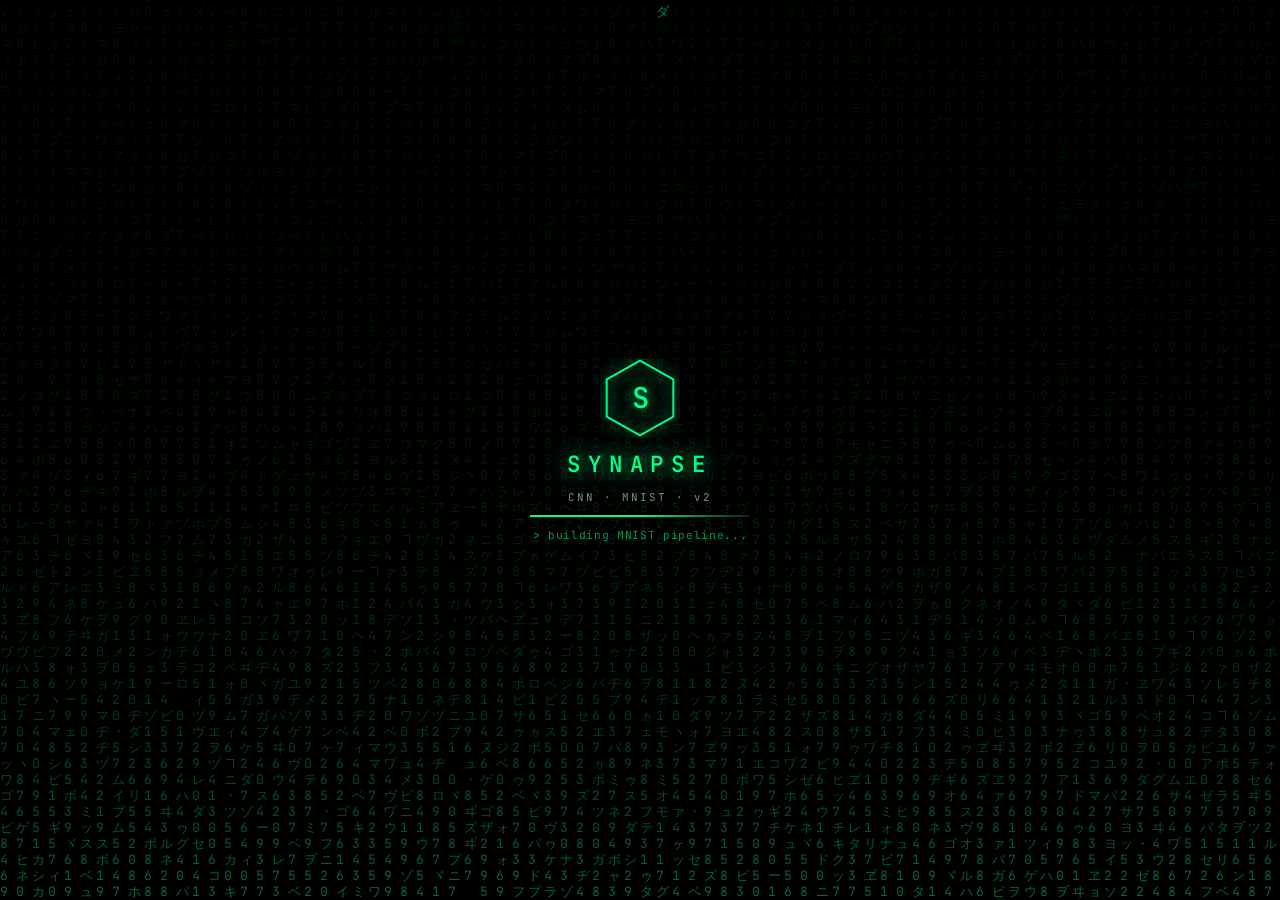
<file: digit_recognizer_v2/templates/index.html>
<!DOCTYPE html>
<html lang="en">
<head>
  <meta charset="UTF-8"/>
  <meta name="viewport" content="width=device-width, initial-scale=1.0, maximum-scale=1"/>
  <title>Synapse | CNN Digit Recognition</title>
  <link rel="preconnect" href="https://fonts.googleapis.com"/>
  <link href="https://fonts.googleapis.com/css2?family=Space+Grotesk:wght@300;400;500;600;700&family=JetBrains+Mono:wght@300;400;500;600&display=swap" rel="stylesheet"/>
  <link rel="stylesheet" href="/static/css/style.css"/>
</head>
<body>

<!-- PRELOADER -->
<div id="preloader" class="pre">
  <canvas id="preCanvas"></canvas>
  <div class="pre-box">
    <div class="pre-hex">
      <svg viewBox="0 0 60 60"><polygon points="30,2 55,16 55,44 30,58 5,44 5,16" fill="none" stroke="var(--g)" stroke-width="1.5" class="hex-anim"/></svg>
      <span class="pre-s">S</span>
    </div>
    <div class="pre-name">SYNAPSE</div>
    <div class="pre-sub">CNN · MNIST · v2</div>
    <div class="pre-track"><div class="pre-fill" id="preFill"></div></div>
    <div class="pre-log" id="preLog">_</div>
  </div>
</div>

<div id="app" class="app">

  <!-- TOPBAR -->
  <header class="topbar">
    <div class="tb-l">
      <svg width="18" height="18" viewBox="0 0 24 24" class="tb-icon"><polygon points="12,1 21,6 21,18 12,23 3,18 3,6" fill="none" stroke="var(--g)" stroke-width="1.5"/></svg>
      <span class="tb-name">SYNAPSE</span>
      <span class="tb-sep">|</span>
      <span class="tb-desc">Convolutional Neural Network · Digit Recognition</span>
    </div>
    <div class="tb-r">
      <span class="tb-chip"><em>MODEL</em>CNN v2</span>
      <span class="tb-chip"><em>DATASET</em>MNIST 60K</span>
      <span class="tb-chip accent"><em>ACCURACY</em>99.3%</span>
      <span class="tb-live"><span class="tb-pip"></span>LIVE</span>
    </div>
  </header>

  <!-- SPLIT BODY -->
  <div class="split">

    <!-- LEFT -->
    <div class="pane pane-l">
      <div class="tabs">
        <button class="mode-btn active" data-mode="canvas">
          <svg width="11" height="11" viewBox="0 0 11 11" fill="none"><path d="M1 10L3.5 7.5 8.5 2.5 10 4 5 9 2.5 10H1Z" stroke="currentColor" stroke-width="1.2" stroke-linejoin="round"/></svg>
          Draw
        </button>
        <button class="mode-btn" data-mode="upload">
          <svg width="11" height="11" viewBox="0 0 11 11" fill="none"><path d="M5.5 1.5V8M3 4L5.5 1.5L8 4" stroke="currentColor" stroke-width="1.2" stroke-linecap="round" stroke-linejoin="round"/><line x1="1.5" y1="10" x2="9.5" y2="10" stroke="currentColor" stroke-width="1.2" stroke-linecap="round"/></svg>
          Upload
        </button>
      </div>

      <div id="panel-canvas" class="panel canvas-panel">
        <div class="canvas-frame">
          <span class="cf-c tl"></span><span class="cf-c tr"></span>
          <span class="cf-c bl"></span><span class="cf-c br"></span>
          <canvas id="drawCanvas" width="400" height="400"></canvas>
          <div class="cnv-hint" id="cnvHint">
            <svg width="18" height="18" viewBox="0 0 18 18" fill="none" opacity=".35"><path d="M1.5 16.5L4 14 13.5 4.5 15 6 5.5 15.5 3 16.5H1.5Z" stroke="white" stroke-width="1.2" stroke-linejoin="round"/></svg>
            <span>draw a digit here</span>
          </div>
        </div>

        <div class="controls">
          <div class="ctrl-row">
            <label class="ctrl-lbl" for="brushSize">Brush size</label>
            <input type="range" id="brushSize" min="8" max="36" value="20"/>
            <span class="ctrl-val" id="brushVal">20</span>
          </div>
          <div class="ctrl-btns">
            <button class="btn-sec" id="clearBtn">↺ Clear</button>
            <button class="btn-pri" id="predictBtn">Predict →</button>
          </div>
          <div class="live-row">
            <span class="live-dot"></span>
            Auto-predicts while drawing
          </div>
        </div>
      </div>

      <div id="panel-upload" class="panel upload-panel hidden">
        <label class="dropzone" id="dropZone" for="fileInput">
          <div class="dz-body">
            <div class="dz-ico">
              <svg width="22" height="22" viewBox="0 0 22 22" fill="none"><path d="M11 2V16M6 7L11 2L16 7" stroke="currentColor" stroke-width="1.6" stroke-linecap="round" stroke-linejoin="round"/><path d="M3 20H19" stroke="currentColor" stroke-width="1.6" stroke-linecap="round"/></svg>
            </div>
            <p class="dz-t">Drop image here</p>
            <p class="dz-s">or click to browse · PNG, JPG, BMP</p>
          </div>
          <input type="file" id="fileInput" accept="image/*" hidden/>
        </label>
        <div id="uploadPreviewWrap" class="up-prev hidden">
          <img id="previewImg" alt="preview"/>
          <button class="btn-pri wide" id="uploadPredictBtn">Run Inference →</button>
        </div>
      </div>

    </div>

    <!-- DIVIDER -->
    <div class="divider">
      <div class="dv-l"></div>
      <div class="dv-chip">
        <svg width="12" height="12" viewBox="0 0 12 12" fill="none"><path d="M2 6h8M7 3l3 3-3 3" stroke="currentColor" stroke-width="1.3" stroke-linecap="round" stroke-linejoin="round"/></svg>
      </div>
      <div class="dv-l"></div>
    </div>

    <!-- RIGHT -->
    <div class="pane pane-r">
      <div id="canvasResult" class="out-pane">
        <div class="out-head">
          <span class="oh-tag">OUTPUT</span>
          <span class="oh-sep">/</span>
          <span class="oh-title">Inference Result</span>
        </div>

        <div class="result-idle-state">
          <div class="idle-ring-wrap">
            <svg viewBox="0 0 80 80" class="idle-ring-svg">
              <polygon points="40,3 70,20 70,60 40,77 10,60 10,20" fill="none" stroke="var(--g)" stroke-width=".8" stroke-dasharray="4 5" class="idle-spin"/>
            </svg>
            <div class="idle-glyph">?</div>
          </div>
          <p>Draw a digit to begin analysis</p>
        </div>

        <div class="result-active hidden">

          <div class="rh">
            <div class="rh-left">
              <div class="rh-tag">PREDICTED</div>
              <div class="big-digit">0</div>
            </div>
            <div class="rh-right">
              <div class="rh-tag">CONFIDENCE</div>
              <div class="conf-pct">—</div>
              <div class="conf-track">
                <div class="conf-fill"></div>
              </div>
              <div class="conf-scale"><span>0%</span><span>50%</span><span>100%</span></div>
            </div>
          </div>

          <div class="rs">
            <div class="rs-title">TOP CANDIDATES</div>
            <div class="top3-list"></div>
          </div>

          <div class="rs rs-grow">
            <div class="rs-title">SOFTMAX OUTPUT <span class="rs-sub">· 10 neurons</span></div>
            <div class="heatmap"></div>
          </div>

        </div>
      </div>

      <div id="uploadResult" class="out-pane" style="display:none">
        <div class="out-head">
          <span class="oh-tag">OUTPUT</span>
          <span class="oh-sep">/</span>
          <span class="oh-title">Inference Result</span>
        </div>

        <div class="result-idle-state">
          <div class="idle-ring-wrap">
            <svg viewBox="0 0 80 80" class="idle-ring-svg">
              <polygon points="40,3 70,20 70,60 40,77 10,60 10,20" fill="none" stroke="var(--g)" stroke-width=".8" stroke-dasharray="4 5" class="idle-spin"/>
            </svg>
            <div class="idle-glyph">⊕</div>
          </div>
          <p>Upload an image to begin analysis</p>
        </div>

        <div class="result-active hidden">
          <div class="rh">
            <div class="rh-left">
              <div class="rh-tag">PREDICTED</div>
              <div class="big-digit">0</div>
            </div>
            <div class="rh-right">
              <div class="rh-tag">CONFIDENCE</div>
              <div class="conf-pct">—</div>
              <div class="conf-track">
                <div class="conf-fill"></div>
              </div>
              <div class="conf-scale"><span>0%</span><span>50%</span><span>100%</span></div>
            </div>
          </div>
          <div class="rs">
            <div class="rs-title">TOP CANDIDATES</div>
            <div class="top3-list"></div>
          </div>
          <div class="rs rs-grow">
            <div class="rs-title">SOFTMAX OUTPUT <span class="rs-sub">· 10 neurons</span></div>
            <div class="heatmap"></div>
          </div>
        </div>
      </div>

    </div>

  </div>

  <!-- FOOTER -->
  <footer class="foot">
    <div class="ft-l">
      <span class="ft-dot">■</span>
      3 × Conv2D + BatchNorm · GlobalAvgPool · Dense 256 + Dropout · Softmax(10)
    </div>
    <div class="ft-r">TensorFlow · Keras · Flask</div>
  </footer>

</div>

<script>
/* ── Preloader ───────────────────────────── */
(function(){
  const MSGS = [
    '> initializing synapse v2...',
    '> loading convolutional weights...',
    '> building MNIST pipeline...',
    '> compiling inference engine...',
    '> calibrating softmax output...',
    '> system online. ready.',
  ];
  const pc = document.getElementById('preCanvas');
  const cx = pc.getContext('2d');
  let W, H, cols, drops, raf;

  function resize(){
    W = pc.width  = window.innerWidth;
    H = pc.height = window.innerHeight;
    cols  = Math.floor(W / 16);
    drops = Array(cols).fill(0);
  }

  function tick(){
    cx.fillStyle = 'rgba(0,0,0,0.055)';
    cx.fillRect(0,0,W,H);
    cx.fillStyle = 'rgba(0,255,136,0.5)';
    cx.font = '13px "JetBrains Mono",monospace';
    drops.forEach((y,i)=>{
      const ch = Math.random()>.6
        ? String.fromCharCode(0x30A0+Math.random()*96)
        : String(Math.floor(Math.random()*10));
      cx.fillText(ch, i*16, y*16);
      if(y*16>H && Math.random()>.975) drops[i]=0;
      drops[i]++;
    });
    raf = requestAnimationFrame(tick);
  }

  resize();
  window.addEventListener('resize', resize);
  tick();

  let step = 0;
  function adv(){
    document.getElementById('preFill').style.width = ((step+1)/MSGS.length*100)+'%';
    document.getElementById('preLog').textContent  = MSGS[step];
    step++;
    if(step < MSGS.length){ setTimeout(adv, 370); }
    else {
      setTimeout(()=>{
        cancelAnimationFrame(raf);
        document.getElementById('preloader').classList.add('pre-out');
        document.getElementById('app').classList.add('app-show');
      }, 420);
    }
  }
  setTimeout(adv, 220);
})();

document.addEventListener('DOMContentLoaded', ()=>{
  const canvasRes = document.getElementById('canvasResult');
  const uploadRes = document.getElementById('uploadResult');

  document.querySelectorAll('.mode-btn').forEach(btn => {
    btn.addEventListener('click', () => {
      if (btn.dataset.mode === 'canvas') {
        canvasRes.style.display = '';   
        uploadRes.style.display = 'none';
      } else {
        canvasRes.style.display = 'none';
        uploadRes.style.display = '';   
      }
    });
  });

  /* Canvas ghost hide on first draw */
  const cvs  = document.getElementById('drawCanvas');
  const hint = document.getElementById('cnvHint');
  if (cvs && hint) {
    cvs.addEventListener('mousedown',  () => hint.classList.add('gone'), { once: true });
    cvs.addEventListener('touchstart', () => hint.classList.add('gone'), { once: true, passive: true });
  }
});
</script>

<script src="/static/js/main.js"></script>
</body>
</html>
</file>
<file: static/css/style.css>
*, *::before, *::after { box-sizing: border-box; margin: 0; padding: 0; }

:root {
  --bg:   #000000;
  --bg2:  #080808;
  --bg3:  #0e0e0e;
  --bg4:  #141414;
  --bg5:  #1a1a1a;
  --b1:   rgba(0,255,136,.12);
  --b2:   rgba(0,255,136,.22);
  --b3:   rgba(0,255,136,.4);
  --g:    #00ff88;       
  --g2:   #00cc6a;      
  --g3:   rgba(0,255,136,.6);
  --ga:   rgba(0,255,136,.18);
  --text: #e0e0e0;
  --t2:   #888;
  --t3:   #444;
  --mono: 'JetBrains Mono', monospace;
  --sans: 'Space Grotesk', system-ui, sans-serif;
}

html, body {
  width: 100%; height: 100%;
  overflow: hidden;
  background: var(--bg);
  color: var(--text);
  font-family: var(--mono);
  -webkit-font-smoothing: antialiased;
}

/* ══════════════════════════════════════════════════════
   PRELOADER
══════════════════════════════════════════════════════ */
.pre {
  position: fixed; inset: 0; z-index: 9999;
  display: flex; align-items: center; justify-content: center;
  background: #000;
  transition: opacity .55s ease, visibility .55s ease;
}
.pre.pre-out { opacity: 0; visibility: hidden; pointer-events: none; }

#preCanvas { position: absolute; inset: 0; width: 100%; height: 100%; }

.pre-box {
  position: relative; z-index: 2;
  display: flex; flex-direction: column; align-items: center;
  gap: .7rem;
}

.pre-hex {
  position: relative; width: 80px; height: 80px;
  display: flex; align-items: center; justify-content: center;
}
.pre-hex svg { position: absolute; inset: 0; width: 100%; height: 100%; }
.hex-anim {
  animation: hexSpin 8s linear infinite;
  transform-origin: 30px 30px;
  filter: drop-shadow(0 0 6px var(--g));
}
@keyframes hexSpin { to { stroke-dashoffset: -200; } }
.pre-s {
  font-family: var(--mono); font-size: 1.8rem; font-weight: 600;
  color: var(--g); text-shadow: 0 0 16px var(--g);
  position: relative; z-index: 1;
}

.pre-name {
  font-family: var(--mono); font-size: 1.4rem; font-weight: 600;
  letter-spacing: .35em; color: var(--g);
  text-shadow: 0 0 20px var(--g);
}
.pre-sub {
  font-size: .68rem; letter-spacing: .18em; color: var(--t2);
}

.pre-track {
  width: 220px; height: 2px; background: var(--bg5);
  position: relative; overflow: hidden;
}
.pre-track::after {
  content: ''; position: absolute; inset: 0;
  background: linear-gradient(90deg, transparent, var(--g), transparent);
  animation: scanTrack 1.5s linear infinite;
}
@keyframes scanTrack { from { transform: translateX(-100%); } to { transform: translateX(100%); } }
.pre-fill {
  height: 100%; width: 0%;
  background: var(--g);
  box-shadow: 0 0 8px var(--g);
  transition: width .35s ease;
  position: relative; z-index: 1;
}

.pre-log {
  font-size: .7rem; color: var(--g3); letter-spacing: .06em;
  min-height: 1em; text-align: center;
}

/* ══════════════════════════════════════════════════════
   APP
══════════════════════════════════════════════════════ */
.app {
  width: 100vw; height: 100vh;
  display: grid;
  grid-template-rows: 48px 1fr 36px;
  background: var(--bg);
  opacity: 0;
  transition: opacity .5s ease .15s;
  overflow: hidden;
}
.app.app-show { opacity: 1; }

/* ══════════════════════════════════════════════════════
   TOPBAR
══════════════════════════════════════════════════════ */
.topbar {
  display: flex; align-items: center; justify-content: space-between;
  padding: 0 1.5rem;
  border-bottom: 1px solid var(--b1);
  background: var(--bg2);
  gap: 1rem; overflow: hidden;
}

.tb-l { display: flex; align-items: center; gap: .65rem; flex-shrink: 0; }
.tb-icon { color: var(--g); filter: drop-shadow(0 0 4px var(--g)); flex-shrink: 0; }
.tb-name {
  font-family: var(--mono); font-size: 1rem; font-weight: 600;
  letter-spacing: .16em; color: var(--g);
  text-shadow: 0 0 12px var(--g);
}
.tb-sep { color: var(--b2); font-size: .9rem; }
.tb-desc {
  font-size: .65rem; color: var(--t3); letter-spacing: .08em;
  white-space: nowrap; overflow: hidden; text-overflow: ellipsis;
}

.tb-r { display: flex; align-items: center; gap: .4rem; flex-shrink: 0; }
.tb-chip {
  font-size: .58rem; letter-spacing: .1em;
  border: 1px solid var(--b1); background: var(--bg3);
  padding: .25rem .6rem; color: var(--t2);
  display: flex; gap: .35rem; align-items: center;
  border-radius: 3px;
}
.tb-chip em {
  font-style: normal; color: var(--t3); font-size: .52rem;
}
.tb-chip.accent { border-color: var(--b2); color: var(--g); }
.tb-live {
  font-size: .62rem; letter-spacing: .14em; color: var(--g);
  display: flex; align-items: center; gap: .35rem;
  text-shadow: 0 0 8px var(--g);
}
.tb-pip {
  width: 6px; height: 6px; border-radius: 50%;
  background: var(--g); box-shadow: 0 0 8px var(--g);
  animation: pip 1.8s ease infinite;
}
@keyframes pip { 0%,100%{opacity:1} 50%{opacity:.2} }

/* ══════════════════════════════════════════════════════
   SPLIT
══════════════════════════════════════════════════════ */
.split {
  display: grid;
  grid-template-columns: 1fr 48px 1fr;
  overflow: hidden;
}

.pane {
  display: flex; flex-direction: column; overflow: hidden;
}
.pane-l { padding: 1.2rem; gap: 1rem; border-right: none; }
.pane-r { padding: 1.2rem; gap: 1rem; }

.tabs {
  display: flex; gap: 2px;
  border: 1px solid var(--b1); padding: 3px;
  width: fit-content; background: var(--bg2);
  flex-shrink: 0;
}
.mode-btn {
  font-family: var(--mono); font-size: .75rem; font-weight: 500;
  letter-spacing: .08em; background: none; border: none;
  color: var(--t2); padding: .42rem 1rem; cursor: pointer;
  display: flex; align-items: center; gap: .4rem;
  transition: all .15s; white-space: nowrap;
}
.mode-btn:hover { color: var(--text); }
.mode-btn.active {
  background: var(--g); color: #000; font-weight: 600;
  box-shadow: 0 0 14px var(--ga);
}

.panel {
  flex: 1; display: flex; flex-direction: column;
  gap: .9rem; overflow: hidden; min-height: 0;
}

.canvas-frame {
  flex: 1; position: relative;
  border: 1px solid var(--b1);
  background: #000; overflow: hidden; min-height: 0;
}

.cf-c {
  position: absolute; width: 14px; height: 14px;
  border-color: var(--g); border-style: solid; border-width: 0;
  z-index: 2; pointer-events: none;
}
.tl { top: 0; left: 0;  border-top-width: 2px; border-left-width: 2px; }
.tr { top: 0; right: 0; border-top-width: 2px; border-right-width: 2px; }
.bl { bottom: 0; left: 0;  border-bottom-width: 2px; border-left-width: 2px; }
.br { bottom: 0; right: 0; border-bottom-width: 2px; border-right-width: 2px; }

#drawCanvas {
  display: block; width: 100%; height: 100%;
  cursor: crosshair; touch-action: none; background: #000;
}
.cnv-hint {
  position: absolute; inset: 0;
  display: flex; flex-direction: column;
  align-items: center; justify-content: center; gap: .5rem;
  pointer-events: none; transition: opacity .3s;
}
.cnv-hint span {
  font-size: .8rem; font-style: italic; color: rgba(255,255,255,.18);
}
.cnv-hint.gone { opacity: 0; }

.controls { display: flex; flex-direction: column; gap: .65rem; flex-shrink: 0; }

.ctrl-row { display: flex; align-items: center; gap: .7rem; }
.ctrl-lbl {
  font-size: .78rem; font-weight: 500; color: var(--text);
  white-space: nowrap; min-width: 72px; letter-spacing: .02em;
}
.ctrl-val {
  font-size: .75rem; font-weight: 600; color: var(--g);
  min-width: 2rem; text-align: right;
}

input[type="range"] {
  -webkit-appearance: none; flex: 1; height: 2px;
  background: var(--bg5); outline: none;
  cursor: pointer; border-radius: 2px;
}
input[type="range"]::-webkit-slider-thumb {
  -webkit-appearance: none;
  width: 14px; height: 14px; border-radius: 50%;
  background: var(--g); cursor: pointer;
  border: 2px solid #000;
  box-shadow: 0 0 8px var(--g);
  transition: transform .12s;
}
input[type="range"]::-webkit-slider-thumb:hover { transform: scale(1.25); }

.ctrl-btns { display: grid; grid-template-columns: 1fr 1.5fr; gap: .5rem; }
.btn-sec {
  font-family: var(--mono); font-size: .78rem; font-weight: 500;
  letter-spacing: .05em; background: var(--bg3); border: 1px solid var(--b1);
  color: var(--t2); padding: .6rem .8rem; cursor: pointer;
  transition: all .15s;
}
.btn-sec:hover { border-color: var(--b2); color: var(--text); }
.btn-pri {
  font-family: var(--mono); font-size: .8rem; font-weight: 600;
  letter-spacing: .06em; background: var(--g); border: none;
  color: #000; padding: .6rem 1rem; cursor: pointer;
  box-shadow: 0 0 18px var(--ga);
  transition: all .18s;
}
.btn-pri:hover { box-shadow: 0 0 26px rgba(0,255,136,.35); transform: translateY(-1px); }
.btn-pri.wide { grid-column: 1/-1; width: 100%; text-align: center; }

.live-row {
  display: flex; align-items: center; gap: .45rem;
  font-size: .72rem; font-weight: 400; color: var(--t2);
}
.live-dot {
  width: 6px; height: 6px; border-radius: 50%;
  background: var(--g); box-shadow: 0 0 6px var(--g);
  animation: pip 1.8s ease infinite; flex-shrink: 0;
}

.dropzone {
  flex: 1; display: flex; align-items: center; justify-content: center;
  border: 1px dashed var(--b1); cursor: pointer;
  transition: all .2s; background: var(--bg2); min-height: 0;
}
.dropzone:hover, .dropzone.drag-over {
  border-color: var(--g); background: rgba(0,255,136,.03);
}
.dz-body { text-align: center; }
.dz-ico {
  width: 52px; height: 52px; border: 1px solid var(--b1);
  display: flex; align-items: center; justify-content: center;
  margin: 0 auto .8rem; color: var(--t2); transition: all .2s;
}
.dropzone:hover .dz-ico { border-color: var(--g); color: var(--g); box-shadow: 0 0 14px var(--ga); }
.dz-t {
  font-size: .88rem; font-weight: 500; color: var(--text); margin-bottom: .3rem;
}
.dz-s { font-size: .65rem; color: var(--t3); letter-spacing: .06em; }

.up-prev {
  flex: 1; display: flex; flex-direction: column;
  gap: .8rem; overflow: hidden; min-height: 0;
}
.up-prev img {
  flex: 1; min-height: 0; width: 100%; object-fit: contain;
  border: 1px solid var(--b1); display: block;
}


.divider {
  display: flex; flex-direction: column; align-items: center;
  justify-content: center;
  border-left: 1px solid var(--b1); border-right: 1px solid var(--b1);
  background: var(--bg2);
}
.dv-l {
  flex: 1; width: 1px;
  background: linear-gradient(180deg, transparent, var(--g3), transparent);
}
.dv-chip {
  width: 30px; height: 30px;
  border: 1px solid var(--b2); background: var(--bg3);
  display: flex; align-items: center; justify-content: center;
  color: var(--g); flex-shrink: 0;
}

/* ══════════════════════════════════════════════════════
   OUTPUT
══════════════════════════════════════════════════════ */
.out-pane {
  flex: 1; display: flex; flex-direction: column;
  gap: .9rem; overflow: hidden; min-height: 0;
}

.out-head {
  display: flex; align-items: center; gap: .5rem;
  padding-bottom: .7rem; border-bottom: 1px solid var(--b1); flex-shrink: 0;
}
.oh-tag {
  font-size: .6rem; font-weight: 600; letter-spacing: .2em;
  color: var(--g);
}
.oh-sep { color: var(--t3); }
.oh-title { font-size: .75rem; font-weight: 500; color: var(--text); letter-spacing: .04em; }

.result-idle-state {
  flex: 1; display: flex; flex-direction: column;
  align-items: center; justify-content: center;
  gap: .8rem; text-align: center; padding: 1rem;
}
.idle-ring-wrap {
  position: relative; width: 80px; height: 80px;
  display: flex; align-items: center; justify-content: center;
}
.idle-ring-svg { position: absolute; inset: 0; width: 100%; height: 100%; }
.idle-spin { animation: hexRotate 12s linear infinite; transform-origin: 40px 40px; }
@keyframes hexRotate { to { stroke-dashoffset: -120; } }

.idle-glyph {
  font-family: var(--mono); font-size: 2rem; font-weight: 400;
  color: var(--g); text-shadow: 0 0 16px var(--g);
  position: relative; z-index: 1;
}
.result-idle-state p {
  font-size: .78rem; font-weight: 400; color: var(--t2); letter-spacing: .04em;
}

.result-active {
  flex: 1; display: flex; flex-direction: column;
  gap: .9rem; overflow: hidden; min-height: 0;
}

.rh {
  display: flex; gap: 1.2rem; align-items: flex-start;
  padding-bottom: .9rem; border-bottom: 1px solid var(--b1); flex-shrink: 0;
}

.rh-left { flex-shrink: 0; }
.rh-right { flex: 1; }
.rh-tag {
  font-size: .58rem; font-weight: 600; letter-spacing: .18em;
  color: var(--t3); margin-bottom: .3rem;
}

.big-digit {
  font-family: var(--mono); font-size: 6rem; font-weight: 600;
  line-height: .9; letter-spacing: -.02em;
  color: var(--g); text-shadow: 0 0 30px var(--g), 0 0 60px rgba(0,255,136,.3);
  animation: digitGlow .4s ease both;
}
@keyframes digitGlow {
  from { opacity: 0; transform: scale(.6) translateY(8px); filter: blur(8px); }
  to   { opacity: 1; transform: scale(1)  translateY(0);   filter: blur(0); }
}

.conf-pct {
  font-family: var(--mono); font-size: 2rem; font-weight: 600;
  color: var(--g); text-shadow: 0 0 16px var(--g);
  margin-bottom: .5rem; letter-spacing: .02em;
}

.conf-track {
  height: 6px; background: var(--bg5); position: relative; overflow: hidden;
  border: 1px solid var(--b1);
}

.conf-fill {
  height: 100%; width: 0%;
  background: var(--g);
  box-shadow: 0 0 10px var(--g);
  transition: width .55s cubic-bezier(.4,0,.2,1);
}
.conf-scale {
  display: flex; justify-content: space-between;
  font-size: .52rem; color: var(--t3); margin-top: .3rem;
  letter-spacing: .04em;
}

.rs { flex-shrink: 0; }
.rs-grow {
  flex: 1; display: flex; flex-direction: column;
  overflow: hidden; min-height: 0;
}
.rs-title {
  font-size: .65rem; font-weight: 600; letter-spacing: .16em;
  color: var(--t2); margin-bottom: .6rem;
  display: flex; align-items: center; gap: .4rem;
}
.rs-sub {
  font-weight: 400; letter-spacing: .08em; color: var(--t3);
}

.top3-list { display: flex; gap: 4px; }
.top3-item {
  flex: 1; background: var(--bg3); border: 1px solid var(--b1);
  padding: .6rem .4rem; text-align: center;
  transition: border-color .2s; position: relative; overflow: hidden;
}
.top3-item.rank-1 {
  border-color: var(--b2); background: rgba(0,255,136,.06);
}
.top3-item.rank-1::before {
  content: ''; position: absolute; top: 0; left: 0; right: 0;
  height: 2px; background: var(--g); box-shadow: 0 0 8px var(--g);
}
.top3-d {
  font-family: var(--mono); font-size: 1.8rem; font-weight: 600;
  color: var(--text); line-height: 1; display: block;
}
.top3-item.rank-1 .top3-d { color: var(--g); text-shadow: 0 0 10px var(--g); }
.top3-p {
  font-size: .62rem; font-weight: 400; color: var(--t2);
  display: block; margin-top: .25rem;
}

.heatmap {
  flex: 1; display: flex; gap: 3px;
  align-items: flex-end; min-height: 0;
}
.heat-cell {
  flex: 1; height: 100%;
  background: var(--bg3); border: 1px solid transparent;
  display: flex; flex-direction: column;
  align-items: center; justify-content: flex-end;
  padding-bottom: 3px; gap: 2px;
  position: relative; overflow: hidden;
  transition: border-color .2s;
}
.heat-cell.top { border-color: var(--b2); }
.heat-bg {
  position: absolute; bottom: 0; left: 0; right: 0;
  background: var(--bg5); min-height: 2px;
  transition: height .5s cubic-bezier(.4,0,.2,1);
}
.heat-cell.top .heat-bg { background: var(--g2); box-shadow: 0 -4px 12px rgba(0,255,136,.3); }
.heat-d {
  font-size: .6rem; font-weight: 500; color: var(--t3);
  position: relative; z-index: 1; line-height: 1;
}
.heat-cell.top .heat-d { color: var(--g); }
.heat-p { font-size: .5rem; color: var(--t3); position: relative; z-index: 1; }

.loading .big-digit { animation: ldp 1s ease infinite; }
@keyframes ldp { 0%,100%{opacity:1} 50%{opacity:.2} }

/* ══════════════════════════════════════════════════════
   FOOTER
══════════════════════════════════════════════════════ */
.foot {
  display: flex; align-items: center; justify-content: space-between;
  padding: 0 1.5rem;
  border-top: 1px solid var(--b1); background: var(--bg2);
  font-size: .58rem; color: var(--t3); letter-spacing: .07em;
  gap: 1rem; overflow: hidden;
}
.ft-l { display: flex; align-items: center; gap: .5rem; flex-wrap: wrap; }
.ft-dot { color: var(--g); font-size: .5rem; }
.ft-r { flex-shrink: 0; }

@media (max-width: 720px) {
  html, body { overflow: auto; }
  .app { height: auto; min-height: 100vh; grid-template-rows: 48px auto 36px; overflow: auto; }
  .split { grid-template-columns: 1fr; height: auto; overflow: visible; }
  .pane { height: auto; overflow: visible; }
  .pane-l, .pane-r { padding: 1rem; }
  .panel { min-height: 0; }
  .canvas-frame { height: 260px; flex: none; }
  .divider { flex-direction: row; height: 40px; border: none; border-top: 1px solid var(--b1); border-bottom: 1px solid var(--b1); padding: 0 1rem; }
  .dv-l { flex: 1; width: 100%; height: 1px; background: linear-gradient(90deg, transparent, var(--g3), transparent); }
  .out-pane, .result-active, .rs-grow { overflow: visible; }
  .heatmap { height: 80px; }
  .tb-desc { display: none; }
  .ft-r, .tb-chip em { display: none; }
}

.hidden { display: none !important; }

/* ══════════════════════════════════════════════════════
   SHARED NAV ELEMENTS  (used across all pages)
══════════════════════════════════════════════════════ */

/* Generic nav link wrapper — strips anchor styling */
.tb-nav-link { text-decoration: none; }

/* Clickable chip variant */
.tb-chip-nav {
  cursor: pointer;
  transition: border-color .18s, color .18s;
}
.tb-chip-nav:hover { border-color: var(--b2); color: var(--g); }

/* Logged-in user chip */
.tb-chip-user {
  color: var(--g3);
  border-color: var(--b2);
  gap: .4rem;
}

/* Logout button — uses .tb-live base but red accents */
.tb-logout {
  cursor: pointer;
  border: 1px solid rgba(255,80,80,.25);
  padding: .22rem .55rem;
  color: #ff6b6b !important;
  text-shadow: none !important;
  transition: border-color .18s;
}
.tb-logout:hover { border-color: rgba(255,80,80,.5); }

/* Red pip for logout */
.tb-pip-red {
  background: #ff6b6b !important;
  box-shadow: 0 0 8px #ff6b6b !important;
  animation: pip 1.8s ease infinite;
}

/* ── .app override for pages that need scroll ── */
/* Applied via body class; auth and dashboard use this */
body.auth-page .app,
body.dash-page .app {
  height: auto;
  min-height: 100vh;
  overflow: visible;
}
body.auth-page,
body.dash-page {
  overflow: auto;
}
</file>
